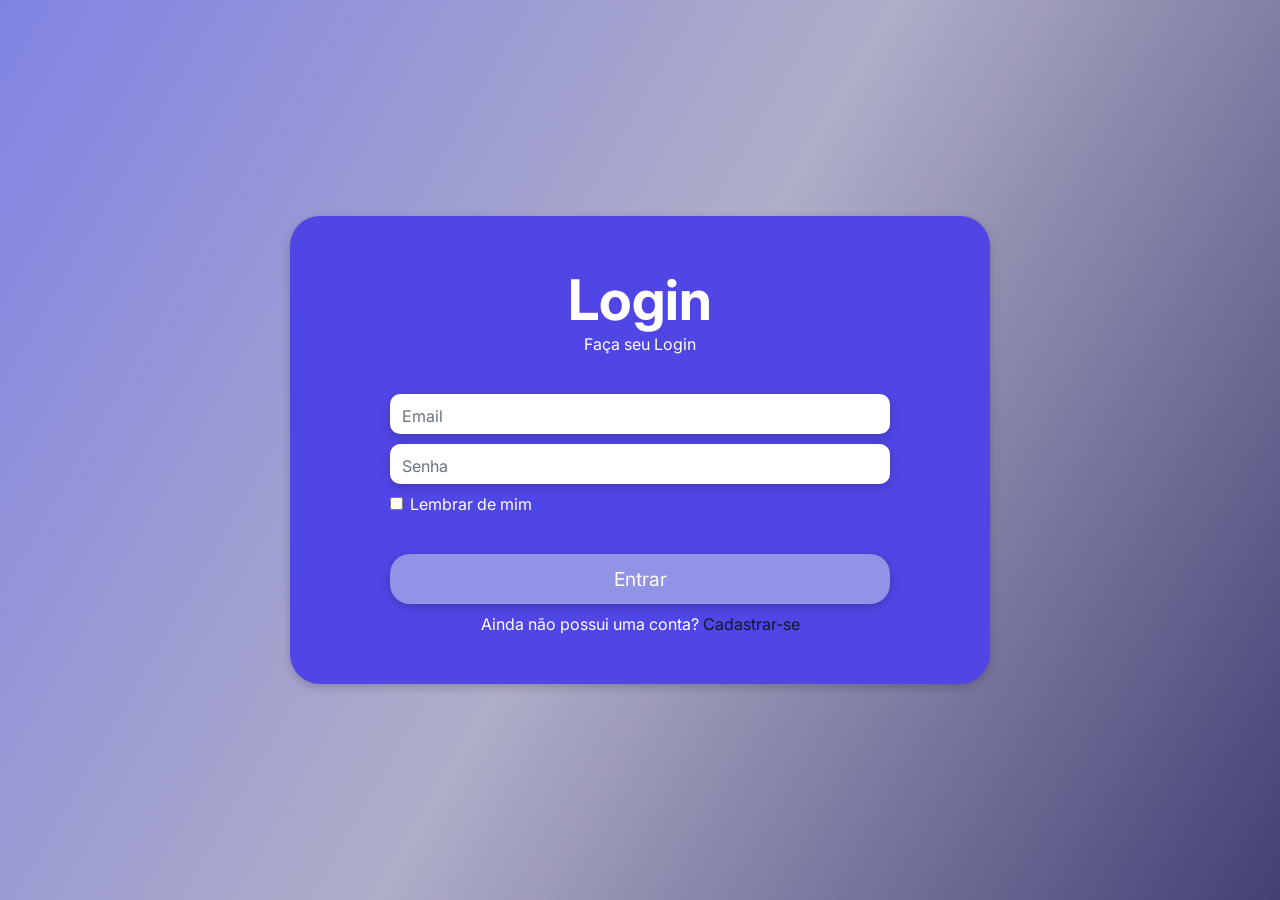
<file: index.html>
<!DOCTYPE html>
<html lang="pt-br">

<head>
    <meta charset="UTF-8">
    <meta name="viewport" content="width=device-width, initial-scale=1.0">
    <link rel="stylesheet" href="view/css/login.css">
    <link rel="stylesheet" href="view/css/toast.css">
    <script src="view/js/toast.js" defer></script>
    <script src="view/js/login.js" defer></script>
    <title>Login Tasky</title>
</head>

<body>

    <!--=============== Login ===============-->

    <main class="login-container active" id="login-container">
        <section class="container">
            <div class="content">
                <div class="title">
                    <h1>Login</h1>
                    <p>Faça seu Login</p>
                </div>
                <div class="input-section">
                    <div class="input-group">
                        <input type="email" id="email-login" class="input-field" placeholder=" " required>
                        <label for="email-login" class="floating-label">Email</label>
                    </div>
                    <div class="input-group">
                        <input type="password" id="senha-login" class="input-field" placeholder=" " required>
                        <label for="senha-login" class="floating-label">Senha</label>
                    </div>
                </div>
                <div class="checkbox-group">
                    <div class="checkbox-field">
                        <div>
                            <input type="checkbox" class="checkbox">
                        </div>
                        <div>
                            <p>Lembrar de mim</p>
                        </div>
                    </div>
                </div>
                <div class="submit">
                    <button class="btn-submit" onclick="validarLogin()">Entrar</button>
                    <p>Ainda não possui uma conta? <a href="" class="cadastrar-se"
                            onclick="mostrarCadastro(); return false">Cadastrar-se</a></p>
                </div>
        </section>
        </div>
    </main>

    <!--=============== Cadastro ===============-->

    <main class="cadastro-container" id="cadastro-container">
        <section class="container">
            <div class="content">
                <div class="title">
                    <h1>Cadastro</h1>
                    <p>Faça seu Cadastro</p>
                </div>
                <div class="input-section">
                    <div class="input-group">
                        <input type="text" id="nome-cadastro" class="input-field" placeholder=" " required>
                        <label for="nome-cadastro" class="floating-label">Nome completo</label>
                    </div>
                    <div class="input-group">
                        <input type="email" id="email-cadastro" class="input-field" placeholder=" " required>
                        <label for="email-cadastro" class="floating-label">Email</label>
                    </div>
                    <div class="input-group">
                        <input type="password" id="senha-cadastro" class="input-field" placeholder=" " required>
                        <label for="senha-cadastro" class="floating-label">Senha</label>
                    </div>
                    <div class="input-group">
                        <input type="password" id="confirmar-senha-cadastro" class="input-field" placeholder=" "
                            required>
                        <label for="confirmar-senha-cadastro" class="floating-label">Confirmar senha</label>
                    </div>
                </div>
                <div class="submit">
                    <button class="btn-submit" onclick="validarCadastro()">Cadastrar-se</button>
                    <p>Já possui uma conta? <a href="" onclick="mostrarLogin(); return false">Entrar</a></p>
                </div>
            </div>
        </section>
    </main>
</body>

</html>
</file>
<file: view/css/login.css>
@import url('https://fonts.googleapis.com/css2?family=Inter:wght@400;500;600;700&display=swap');

:root {
    --primary: #4F46E5;
    --primary-light: #9293e6;
    --text-main: #111827;
    --text-secondary: #6B7280;
    --success: #22C55E;
    --error: #EF4444;
}

* {
    margin: 0;
    padding: 0;
    box-sizing: border-box;
    font-family: 'Inter', sans-serif;
}

.login-container,
.cadastro-container {
    top: 0;
    left: 0;
    position: fixed;
    display: flex;
    width: 100%;
    height: 100vh;
    align-items: center;
    justify-content: center;
    background: linear-gradient(120deg, #8183e4, #afaec7, #434075);
    opacity: 0;
    visibility: hidden;
    transform: translateX(50px);
    transition: opacity 0.4s ease, transform 0.4s ease;
    overflow-y: auto;
    z-index: 10;
}

.login-container.active,
.cadastro-container.active {
    opacity: 1;
    visibility: visible;
    pointer-events: all;
    transform: translateX(0);
}

.container {
    background-color: var(--primary);
    display: flex;
    flex-direction: column;
    align-items: center;
    justify-content: center;
    border: none;
    border-radius: 30px;
    padding: 50px 0 50px 0;
    width: 700px;
    box-shadow: 0 3px 10px rgb(0 0 0 / 0.2);
}

.content {
    width: 500px;
    color: white;
}

.content a {
    outline: none;
    text-decoration: none;
}

.title {
    display: flex;
    flex-direction: column;
    align-items: center;
    justify-content: center;
    margin-bottom: 40px;
}

.title h1 {
    font-size: 3.5rem;
}

.input-group {
    position: relative;
    margin-top: 10px;
}

.input-field {
    pointer-events: all;
    cursor: pointer;
    width: 100%;
    height: 40px;
    border-radius: 10px;
    border: none;
    box-shadow: 0 3px 10px rgb(0 0 0 / 0.2);
    padding: 10px 10px 10px 10px;
}

.input-field:focus {
    outline: none;
}

.floating-label {
    position: absolute;
    left: 12px;
    top: 30%;
    color: var(--text-secondary);
    transition: 0.1s;
    pointer-events: none;
}


.input-field:focus~.floating-label,
.input-field:not(:placeholder-shown)~.floating-label {
    top: 0;
    opacity: 0;
}

.checkbox-group {
    display: flex;
    justify-content: space-between;
    margin-top: 10px;
}

.checkbox-field {
    display: flex;
    gap: 7px;
}

.submit {
    display: flex;
    flex-direction: column;
    margin-top: 40px;
    align-items: center;
    gap: 10px;
}

.btn-submit {
    background-color: var(--primary-light);
    color: white;
    cursor: pointer;
    font-size: 1.2rem;
    height: 50px;
    width: 100%;
    border-radius: 20px;
    border: none;
    box-shadow: 0 3px 10px rgb(0 0 0 / 0.2);
    transition: all 0.3s;
}

.btn-submit:hover {
    background-color: #a6a6e7;
    transform: scale(1.05);
}

a {
    color: #111827;
}

/* =========== Mobile =========== */

@media (max-width: 768px) {

    .container {
        border-radius: 20px;
        padding: 50px 0 50px 0;
        width: min(92vw, 360px);
        box-shadow: 0 3px 10px rgb(0 0 0 / 0.2);
    }

    .content {
        width: min(84vw, 300px);
    }

    .title {
        margin-bottom: 20px;
    }

    .title h1 {
        font-size: 2rem;
    }

    .input-field {
        height: 30px;
        border-radius: 7px;
        font-size: 0.8rem;
        padding: 5px 5px 5px 5px;
    }

    .floating-label {
        font-size: 0.8rem;
        left: 7px;
        top: 27%;
    }

    .checkbox-group {
        margin-top: 5px;
        font-size: 0.8rem;
    }

    .submit {
        margin-top: 20px;
        gap: 5px;
        font-size: 0.8rem;
    }

    .btn-submit {
        font-size: 1rem;
        height: 40px;
        border-radius: 10px;
    }

}

@media (max-width: 932px) and (max-height: 500px) and (orientation: landscape) {

    .login-container,
    .cadastro-container {
        align-items: flex-start;
        padding: 10px 0;
    }

    .container {
        width: min(85vw, 520px);
        max-width: calc(100vw - 16px);
        border-radius: 16px;
        padding: 20px 0;
    }

    .content {
        width: min(78vw, 420px);
        max-width: calc(100% - 28px);
    }

    .title {
        margin-bottom: 12px;
    }

    .title h1 {
        font-size: 1.8rem;
    }

    .input-group {
        margin-top: 8px;
    }

    .input-field {
        height: 34px;
        font-size: 0.85rem;
        border-radius: 8px;
    }

    .floating-label {
        font-size: 0.8rem;
    }

    .checkbox-group {
        margin-top: 6px;
        font-size: 0.8rem;
    }

    .submit {
        margin-top: 12px;
        gap: 6px;
    }

    .btn-submit {
        height: 38px;
        border-radius: 10px;
        font-size: 0.95rem;
    }
}
</file>
<file: view/css/toast.css>
/* ==================== Toast Notifications ==================== */

.toast-container {
    position: fixed;
    top: 20px;
    right: 20px;
    z-index: 9999;
    display: flex;
    flex-direction: column;
    gap: 10px;
    pointer-events: none;
}

.toast {
    min-width: 300px;
    max-width: 500px;
    padding: 16px 20px;
    border-radius: 10px;
    box-shadow: 0 4px 12px rgba(0, 0, 0, 0.15);
    display: flex;
    align-items: center;
    gap: 12px;
    pointer-events: all;
    animation: slideIn 0.3s ease-out;
    transition: all 0.3s ease;
    font-family: 'Inter', sans-serif;
}

.toast.hiding {
    animation: slideOut 0.3s ease-out forwards;
}

.toast-icon {
    font-size: 24px;
    flex-shrink: 0;
}

.toast-content {
    flex: 1;
    display: flex;
    flex-direction: column;
    gap: 4px;
}

.toast-title {
    font-weight: 600;
    font-size: 14px;
    line-height: 1.4;
}

.toast-message {
    font-size: 13px;
    line-height: 1.4;
    opacity: 0.9;
}

.toast-close {
    background: none;
    border: none;
    font-size: 20px;
    cursor: pointer;
    opacity: 0.7;
    transition: opacity 0.2s;
    padding: 0;
    width: 20px;
    height: 20px;
    display: flex;
    align-items: center;
    justify-content: center;
    flex-shrink: 0;
}

.toast-close:hover {
    opacity: 1;
}

/* Toast Types */
.toast.success {
    background: linear-gradient(135deg, #22C55E, #16A34A);
    color: white;
}

.toast.error {
    background: linear-gradient(135deg, #EF4444, #DC2626);
    color: white;
}

.toast.warning {
    background: linear-gradient(135deg, #F59E0B, #D97706);
    color: white;
}

.toast.info {
    background: linear-gradient(135deg, #3B82F6, #2563EB);
    color: white;
}

/* Animations */
@keyframes slideIn {
    from {
        transform: translateX(400px);
        opacity: 0;
    }
    to {
        transform: translateX(0);
        opacity: 1;
    }
}

@keyframes slideOut {
    from {
        transform: translateX(0);
        opacity: 1;
    }
    to {
        transform: translateX(400px);
        opacity: 0;
    }
}

/* Responsivo */
@media (max-width: 600px) {
    .toast-container {
        left: 20px;
        right: 20px;
    }
    
    .toast {
        min-width: unset;
        width: 100%;
    }
}
</file>
<file: view/css/cadastrar-tarefa.css>
@import url('https://fonts.googleapis.com/css2?family=Inter:wght@400;500;600;700&display=swap');

:root {
    --primary: #4F46E5;
    --primary-light: #6366F1;
    --bg: #F9FAFB;
    --text-main: #43464e;
    --text-secondary: #6B7280;
    --success: #22C55E;
    --error: #EF4444;
}

* {
    margin: 0;
    padding: 0;
    box-sizing: border-box;
    font-family: 'Inter', sans-serif;
}

body {
    background-color: var(--bg);
    width: 100%;
    min-height: 100vh;
    display: flex;
    flex-direction: column;
}

h1,
h2,
h3 {
    font-weight: 600;
}

button {
    font-weight: 500;
}

p,
span,
input {
    font-weight: 400;
}

/* ==================== Header ==================== */

.header {
    display: flex;
    background: linear-gradient(120deg, #6366F1, #4F46E5, #3b32ec);
    height: 125px;
    align-items: center;
    justify-content: center;
    box-shadow: 0 3px 10px rgb(0 0 0 / 0.2);
}

.content-header {
    display: flex;
    align-items: center;
    justify-content: space-between;
    width: 100%;
    margin: 0 50px 0 20px;

}

.logo img {
    height: 150px;
    width: 140px;
    border-radius: 10px;
}

.nav {
    display: flex;
    gap: 20px;
    align-items: center;
}

.nav a {
    text-decoration: none;
}

.nav span {
    color: white;
    background-color: var(--primary-light);
    border-radius: 10px;
    padding: 10px 10px 10px 10px;
    box-shadow: 0 3px 10px rgb(0 0 0 / 0.2);
    cursor: pointer;
    transition: background-color 0.5s ease;
}

.nav span:hover {
    background-color: #898bff;
}

.perfil {
    width: 50px;
    height: 50px;
    border-radius: 50px;
    cursor: pointer;
}

/* ==================== Cadastrar Tarefa ==================== */

.container {
    position: relative;
    width: 100%;
    flex: 1;
}

.cadastro-container {
    display: flex;
    align-items: center;
    justify-content: center;
    margin-top: 50px;
    flex-direction: column;
    gap: 20px;
}

.cadastro-container h1 {
    font-size: 3rem;
}

.container-title {
    width: 800px;
}

.titulo-cadastre {
    display: grid;
    grid-template-columns: 1fr 500px 1fr;
    align-items: center;
}

.form {
    width: 800px;
}

.form div {
    margin-bottom: 20px;
}

.nome-titulo input {
    width: 100%;
    height: 30px;
    padding: 0 10px;
    box-shadow: 0 3px 10px rgb(0 0 0 / 0.2);
    border: none;
    outline: none;
    transition: 0.3s;
}

.nome-titulo input:focus {
    transform: scale(1.01);
}

.desc textarea {
    width: 100%;
    resize: none;
    overflow-y: auto;
    padding: 10px;
    box-shadow: 0 3px 10px rgb(0 0 0 / 0.2);
    border: none;
    outline: none;
    transition: 0.3s;
}

.contador {
    font-size: 0.8rem;
    color: var(--text-secondary);
}

.desc textarea:focus {
    transform: scale(1.01);
}

.alteracoes {
    display: flex;
    justify-content: space-between;
    margin: 20px;
}

.cancelar button {
    background-color: var(--error);
    padding: 10px 20px;
    border-radius: 5px;
    border: none;
    color: white;
    box-shadow: 0 3px 10px rgb(0 0 0 / 0.2);
    cursor: pointer;
}

.cancelar button:hover {
    background-color: #752020;
    transform: scale(1.02);
}

.salvar button {
    background-color: var(--success);
    padding: 10px 30px;
    border-radius: 5px;
    border: none;
    color: white;
    box-shadow: 0 3px 10px rgb(0 0 0 / 0.2);
    cursor: pointer;
    transition: 0.3s;
}

.salvar button:hover {
    background-color: #16853f;
    transform: scale(1.02);
}

.container-footer {
    display: flex;
    justify-content: center;
    align-items: center;
    background: linear-gradient(120deg, #6366F1, #4F46E5, #3b32ec);
    color: var(--bg);
    width: 100%;
    padding: 20px 0;
    min-height: 100px;
    margin-top: auto;
}

.title-footer h1 {
    font-size: 1rem;
    text-align: center;
}

.title-footer h1 a {
    text-decoration: none;
    color: black;
}

@media (max-width: 768px) {

    html,
    body {
        overflow-x: hidden;
    }

    /* ==================== Header ==================== */

    .header {
        height: 90px;
        align-items: center;
    }

    .content-header {
        margin: 0 10px;
        padding: 0 6px;
    }

    .logo img {
        height: 100px;
        width: 90px;
    }

    .nav {
        gap: 10px;
    }

    .nav span {
        border-radius: 7px;
        padding: 5px 5px 5px 5px;
        font-size: 0.8rem;
    }

    .nav span:hover {
        background-color: #898bff;
    }

    .perfil {
        width: 25px;
        height: 25px;
        border-radius: 15px;
    }

    /* ==================== Cadastrar Tarefa ==================== */

    .cadastro-container {
        margin-top: 20px;
    }

    .cadastro-container h1 {
        text-align: center;
        font-size: 1rem;
    }

    .container-title {
        width: min(92vw, 320px);
    }

    .titulo-cadastre {
        grid-template-columns: auto 1fr;
        gap: 8px;
        align-items: center;
    }

    .back {
        display: flex;
        align-items: center;
    }

    .back a {
        display: flex;
        align-items: center;
    }

    .back svg {
        width: 18px;
        height: 18px;
    }

    .form {
        width: min(92vw, 320px);
    }

    .form div {
        margin-bottom: 20px;
    }

    .nome-titulo input {
        width: 100%;
        height: 30px;
        padding: 0 10px;
        box-shadow: 0 3px 10px rgb(0 0 0 / 0.2);
        border: none;
        outline: none;
        transition: 0.3s;
    }

    .nome-titulo input:focus {
        transform: scale(1.01);
    }

    .nome-titulo label {
        font-size: 0.8rem;
    }

    .desc label {
        font-size: 0.8rem;
    }

    .desc textarea {
        width: 100%;
        resize: none;
        overflow-y: auto;
        padding: 10px;
        box-shadow: 0 3px 10px rgb(0 0 0 / 0.2);
        border: none;
        outline: none;
        transition: 0.3s;
    }

    .contador {
        font-size: 0.8rem;
        color: var(--text-secondary);
    }

    .desc textarea:focus {
        transform: scale(1.01);
    }

    .alteracoes {
        display: flex;
        justify-content: space-between;
        margin: 20px;
    }

    .cancelar button {
        background-color: var(--error);
        padding: 10px 20px;
        border-radius: 5px;
        border: none;
        color: white;
        box-shadow: 0 3px 10px rgb(0 0 0 / 0.2);
        cursor: pointer;
    }

    .cancelar button:hover {
        background-color: #752020;
        transform: scale(1.02);
    }

    .salvar button {
        background-color: var(--success);
        padding: 10px 30px;
        border-radius: 5px;
        border: none;
        color: white;
        box-shadow: 0 3px 10px rgb(0 0 0 / 0.2);
        cursor: pointer;
        transition: 0.3s;
    }

    .salvar button:hover {
        background-color: #16853f;
        transform: scale(1.02);
    }

    .container-footer {
        display: flex;
        justify-content: center;
        align-items: center;
        background: linear-gradient(120deg, #6366F1, #4F46E5, #3b32ec);
        color: var(--bg);
        width: 100%;
        padding: 20px 0;
        min-height: 100px;
        margin-top: auto;
    }

    .title-footer h1 {
        font-size: 0.5rem;
    }

}

@media (max-width: 420px) {

    .content-header {
        margin: 0 6px;
        padding: 0 4px;
    }

    .logo img {
        height: 78px;
        width: 70px;
    }

    .nav {
        gap: 6px;
    }

    .nav span {
        font-size: 0.7rem;
        padding: 4px 6px;
    }

    .perfil {
        width: 22px;
        height: 22px;
    }

    .container-title,
    .form {
        width: min(94vw, 290px);
    }

    .cadastro-container h1 {
        font-size: 0.95rem;
    }

    .alteracoes {
        margin: 12px 4px;
        gap: 8px;
    }

    .cancelar button,
    .salvar button {
        padding: 8px 12px;
        font-size: 0.78rem;
    }
}

@media (max-width: 932px) and (max-height: 500px) and (orientation: landscape) {

    .header {
        height: 72px;
    }

    .logo img {
        height: 78px;
        width: 72px;
    }

    .nav span {
        border-radius: 7px;
        padding: 6px 8px;
        font-size: 0.75rem;
    }

    .perfil {
        width: 30px;
        height: 30px;
    }

    .cadastro-container {
        margin-top: 12px;
        gap: 12px;
    }

    .cadastro-container h1 {
        text-align: center;
        font-size: 1.3rem;
    }

    .container-title {
        width: min(88vw, 640px);
    }

    .titulo-cadastre {
        grid-template-columns: auto 1fr;
        gap: 12px;
        text-align: left;
    }

    .back {
        display: flex;
        align-items: center;
    }

    .back a {
        display: flex;
        align-items: center;
    }

    .back svg {
        width: 20px;
        height: 20px;
    }

    .form {
        width: min(88vw, 640px);
    }

    .form div {
        margin-bottom: 12px;
    }

    .nome-titulo label,
    .desc label {
        font-size: 0.8rem;
    }

    .nome-titulo input {
        height: 30px;
        font-size: 0.85rem;
    }

    .desc textarea {
        min-height: 74px;
    }

    .alteracoes {
        margin: 12px 6px;
        gap: 12px;
    }

    .cancelar button,
    .salvar button {
        padding: 8px 18px;
        font-size: 0.85rem;
    }

    .container-footer {
        min-height: 80px;
    }

    .title-footer h1 {
        font-size: 0.65rem;
    }
}
</file>
<file: view/css/perfil.css>
@import url('https://fonts.googleapis.com/css2?family=Inter:wght@400;500;600;700&display=swap');

:root {
    --primary: #4F46E5;
    --primary-light: #6366F1;
    --bg: #F9FAFB;
    --text-main: #43464e;
    --text-secondary: #6B7280;
    --success: #22C55E;
    --error: #EF4444;
}

* {
    margin: 0;
    padding: 0;
    box-sizing: border-box;
    font-family: 'Inter', sans-serif;
}

body {
    background-color: var(--bg);
    width: 100%;
    min-height: 100vh;
    display: flex;
    flex-direction: column;
}

h1,
h2,
h3 {
    font-weight: 600;
}

button {
    font-weight: 500;
}

p,
span,
input {
    font-weight: 400;
}

/* ==================== Header ==================== */

.header {
    display: flex;
    background: linear-gradient(120deg, #6366F1, #4F46E5, #3b32ec);
    height: 125px;
    align-items: center;
    justify-content: center;
    box-shadow: 0 3px 10px rgb(0 0 0 / 0.2);
}

.content-header {
    display: flex;
    align-items: center;
    justify-content: space-between;
    width: 100%;
    margin: 0 50px 0 20px;

}

.logo img {
    height: 150px;
    width: 140px;
    border-radius: 10px;
}

.nav {
    display: flex;
    gap: 20px;
    align-items: center;
}

.nav a {
    text-decoration: none;
}

.nav span {
    color: white;
    background-color: var(--primary-light);
    border-radius: 10px;
    padding: 10px 10px 10px 10px;
    box-shadow: 0 3px 10px rgb(0 0 0 / 0.2);
    cursor: pointer;
    transition: background-color 0.5s ease;
}

.nav span:hover {
    background-color: #898bff;
}

.perfil {
    width: 50px;
    height: 50px;
    border-radius: 50px;
    cursor: pointer;
}

/* ==================== Container Editar ==================== */

.container {
    position: relative;
    width: 100%;
    flex: 1;
}

.cadastro-container {
    display: flex;
    align-items: center;
    justify-content: center;
    margin-top: 50px;
    flex-direction: column;
    gap: 20px;
}

.cadastro-container h1 {
    font-size: 3rem;
}

.container-title {
    width: 800px;
}

.titulo-cadastre {
    text-align: center;
}

.form {
    width: 800px;
}

.form div {
    margin-bottom: 20px;
}

.nome-titulo input {
    width: 100%;
    height: 30px;
    padding: 0 10px;
    box-shadow: 0 3px 10px rgb(0 0 0 / 0.2);
    border: none;
    outline: none;
    transition: 0.3s;
}

.nome-titulo input:focus {
    transform: scale(1.01);
}

.desc textarea {
    width: 100%;
    resize: none;
    overflow-y: auto;
    padding: 10px;
    box-shadow: 0 3px 10px rgb(0 0 0 / 0.2);
    border: none;
    outline: none;
    transition: 0.3s;
}

.contador {
    font-size: 0.8rem;
    color: var(--text-secondary);
}

.desc textarea:focus {
    transform: scale(1.01);
}

.alteracoes {
    display: flex;
    justify-content: space-between;
    margin: 20px;
}

.cancelar button {
    background-color: var(--error);
    padding: 10px 20px;
    border-radius: 5px;
    border: none;
    color: white;
    box-shadow: 0 3px 10px rgb(0 0 0 / 0.2);
    cursor: pointer;
}

.cancelar button:hover {
    background-color: #752020;
    transform: scale(1.02);
}

.salvar button {
    background-color: var(--success);
    padding: 10px 30px;
    border-radius: 5px;
    border: none;
    color: white;
    box-shadow: 0 3px 10px rgb(0 0 0 / 0.2);
    cursor: pointer;
    transition: 0.3s;
}

.salvar button:hover {
    background-color: #16853f;
    transform: scale(1.02);
}

/* ==================== Footer ==================== */

.container-footer {
    display: flex;
    justify-content: center;
    align-items: center;
    background: linear-gradient(120deg, #6366F1, #4F46E5, #3b32ec);
    color: var(--bg);
    width: 100%;
    padding: 20px 0;
    min-height: 150px;
    margin-top: auto;
}

.title-footer h1 {
    font-size: 1rem;
    text-align: center;
}

.title-footer h1 a {
    text-decoration: none;
    color: black;
}

@media (max-width: 768px) {

    .header {
        height: 90px;
        align-items: center;
    }

    .logo img {
        height: 100px;
        width: 90px;
    }

    .nav {
        gap: 10px;
    }

    .nav span {
        border-radius: 7px;
        padding: 5px 5px 5px 5px;
        font-size: 0.8rem;
    }

    .nav span:hover {
        background-color: #898bff;
    }

    .perfil {
        width: 25px;
        height: 25px;
        border-radius: 15px;
    }

    /* ==================== Container Editar ==================== */

    .cadastro-container {
        margin-top: 20px;
        gap: 20px;
    }

    .cadastro-container h1 {
        font-size: 1.5rem;
    }

    .container-title {
        width: 250px;
    }

    .form {
        width: 250px;
    }

    .form div {
        margin-bottom: 10px;
    }

    .nome-titulo label {
        font-size: 0.8rem;
    }

    .nome-titulo input {
        height: 25px;
        font-size: 0.8rem;
    }

    .alteracoes {
        margin: 20px;
    }


    /* ==================== Footer ==================== */

    .title-footer h1 {
        font-size: 0.5rem;
    }

}

@media (max-width: 932px) and (max-height: 500px) and (orientation: landscape) {

    .header {
        height: 72px;
    }

    .logo img {
        height: 78px;
        width: 72px;
    }

    .nav span {
        border-radius: 7px;
        padding: 6px 8px;
        font-size: 0.75rem;
    }

    .perfil {
        width: 30px;
        height: 30px;
    }

    .cadastro-container {
        margin-top: 12px;
        gap: 12px;
    }

    .cadastro-container h1 {
        font-size: 1.3rem;
        text-align: center;
    }

    .container-title {
        width: min(86vw, 620px);
    }

    .form {
        width: min(86vw, 620px);
    }

    .form div {
        margin-bottom: 12px;
    }

    .nome-titulo label,
    .desc label {
        font-size: 0.8rem;
    }

    .nome-titulo input {
        height: 30px;
        font-size: 0.85rem;
    }

    .alteracoes {
        margin: 12px 6px;
        gap: 12px;
    }

    .container-footer {
        min-height: 80px;
    }

    .title-footer h1 {
        font-size: 0.65rem;
    }
}
</file>
<file: view/css/tarefa.css>
@import url('https://fonts.googleapis.com/css2?family=Inter:wght@400;500;600;700&display=swap');

:root {
    --primary: #4F46E5;
    --primary-light: #6366F1;
    --bg: #F9FAFB;
    --text-main: #43464e;
    --text-secondary: #6B7280;
    --success: #22C55E;
    --error: #EF4444;
}

* {
    margin: 0;
    padding: 0;
    box-sizing: border-box;
    font-family: 'Inter', sans-serif;
}

html,
body {
    min-height: 100%;
    margin: 0;
}

body {
    background-color: var(--bg);
    width: 100%;
    display: flex;
    flex-direction: column;
    min-height: 100vh;
}

main {
    flex: 1;
    /* faz o conteúdo principal ocupar o espaço restante */
}

h1,
h2,
h3 {
    font-weight: 600;
}

button {
    font-weight: 500;
}

p,
span,
input {
    font-weight: 400;
}

/* ==================== Header ==================== */

.header {
    display: flex;
    background: linear-gradient(120deg, #6366F1, #4F46E5, #3b32ec);
    height: 125px;
    align-items: center;
    justify-content: center;
    box-shadow: 0 3px 10px rgb(0 0 0 / 0.2);
}

.content-header {
    display: flex;
    align-items: center;
    justify-content: space-between;
    width: 100%;
    margin: 0 50px 0 20px;
}

.logo img {
    height: 150px;
    width: 140px;
    border-radius: 10px;
}

.nav {
    display: flex;
    align-items: center;
    gap: 20px;
}

.nav a {
    text-decoration: none;
}

.nav span {
    color: white;
    background-color: var(--primary-light);
    border-radius: 10px;
    padding: 10px 10px 10px 10px;
    box-shadow: 0 3px 10px rgb(0 0 0 / 0.2);
    cursor: pointer;
    transition: background-color 0.5s ease;
}

.nav span:hover {
    background-color: #898bff;
}

.perfil {
    width: 50px;
    height: 50px;
    border-radius: 50px;
    cursor: pointer;
}

/* ==================== Tarefas ==================== */

.container {
    display: flex;
    justify-content: center;
    margin-top: 40px;
}

.btn-add {
    display: flex;
    justify-content: center;
    padding-bottom: 20px;
    border-bottom: 1px solid var(--text-main);
    width: 1200px;
}

.add-tarefa {
    padding: 30px 150px;
    border-radius: 10px;
    border: none;
    box-shadow: 0 3px 10px rgb(0 0 0 / 0.2);
    background-color: var(--primary-light);
    font-size: 1.2rem;
    color: white;
    transition: 0.3s ease;
    cursor: pointer;
}

.add-tarefa:hover {
    background-color: #898bff;
    transform: scale(1.01);
}

.tarefa-container {
    padding: 20px;
    display: flex;
    align-items: center;
    justify-content: center;
    flex-direction: column;
    gap: 20px;
}

.lista-de-tarefas {
    color: var(--text-main);
    width: 1000px;
    padding: 15px;
    display: flex;
    flex-direction: column;
    gap: 20px;
}

.tarefas-group {
    display: flex;
    flex-direction: column;
    gap: 5px;
}

.tarefas-field {
    display: flex;
    flex-direction: column;
    background-color: var(--bg);
    border: none;
    padding: 40px 20px;
    box-shadow: 0 3px 10px rgb(0 0 0 / 0.2);
    transition: 0.3s;
}

.nome-tarefa {
    display: flex;
    align-items: center;
    justify-content: space-between;
    cursor: pointer;
    margin-bottom: 15px;
}

.accordion-icon {
    font-size: 12px;
    transition: transform 0.3s ease;
    margin-left: 10px;
}

.accordion-content {
    margin-bottom: 15px;
    padding: 15px;
    background-color: #f5f5f5;
    border-left: 4px solid var(--primary-light);
    border-radius: 4px;
    animation: slideDown 0.3s ease;
}

@keyframes slideDown {
    from {
        opacity: 0;
        max-height: 0;
    }

    to {
        opacity: 1;
        max-height: 500px;
    }
}

.accordion-description {
    color: var(--text-main);
    line-height: 1.6;
    margin: 0;
    font-size: 0.95rem;
    word-wrap: break-word;
}

.btn-tarefas {
    display: flex;
    align-items: center;
    justify-content: flex-start;
    gap: 10px;
}

#editarBtn {
    border: none;
    background-color: inherit;
}

.btn {
    position: relative;
    display: flex;
    align-items: center;
    gap: 5px;
    border-radius: 5px;
    padding: 8px 12px;
    box-shadow: 0 3px 10px rgb(0 0 0 / 0.2);
    cursor: pointer;
}

.btn svg {
    width: 15px;
    height: 15px;
}

.btn p {
    font-size: 0.8rem;
}

.btn.excluir {
    background-color: var(--error);
    color: white;
}

.btn.excluir:hover {
    background-color: #752020;
}

.btn.editar {
    background-color: var(--primary-light);
    color: white;
}

.btn.editar:hover {
    background-color: var(--primary);
}

.dropdown-container {
    position: relative;
}

.dropdown-menu {
    position: absolute;
    top: 10%;
    right: 30%;
    margin-top: 8px;
    background-color: white;
    border-radius: 8px;
    box-shadow: 0 4px 12px rgba(0, 0, 0, 0.15);
    padding: 16px;
    min-width: 300px;
    z-index: 1000;

    display: none;
    opacity: 0;
    transform: translateY(-10px);
    transition: opacity 0.2s, transform 0.2s;
}

.dropdown-menu.active {
    display: block;
    opacity: 1;
    transform: translateY(0);
}

.dropdown-item {
    margin-bottom: 16px;
}

.dropdown-item label {
    display: block;
    margin-bottom: 6px;
    font-weight: 500;
    color: #333;
    font-size: 14px;
}

.dropdown-item input,
.dropdown-item textarea {
    width: 100%;
    padding: 8px;
    border: none;
    border-radius: 4px;
    box-shadow: 0 4px 12px rgba(0, 0, 0, 0.15);
    font-size: 14px;
}

.dropdown-item textarea {
    resize: none;
    min-height: 80px;
}

.dropdown-container>button {
    border: none;
    background-color: transparent;
    padding: 0;
    cursor: pointer;
}

.contador {
    font-size: 0.8rem;
    color: var(--text-secondary);
}

.dropdown-actions {
    display: flex;
    gap: 15px;
    padding-top: 16px;
    border-top: 1px solid #eee;
}

.btn-salvar {
    flex: 1;
    padding: 8px;
    background-color: var(--success);
    color: white;
    border: none;
    box-shadow: 0 4px 12px rgba(0, 0, 0, 0.15);
    border-radius: 4px;
    cursor: pointer;
    font-weight: 500;
    transition: 0.3s ease;
}

.btn-cancelar {
    flex: 1;
    padding: 8px;
    background-color: var(--error);
    color: white;
    border-radius: 4px;
    border: none;
    cursor: pointer;
    font-weight: 500;
    transition: 0.3s ease;
}

.btn-salvar:hover {
    transform: scale(1.01);
    background-color: #16853f;
}

.btn-cancelar:hover {
    transform: scale(1.01);
    background-color: #752020;
}

.container-footer {
    display: flex;
    justify-content: center;
    align-items: center;
    background: linear-gradient(120deg, #6366F1, #4F46E5, #3b32ec);
    color: var(--bg);
    width: 100%;
    padding: 20px 0;
    min-height: 200px;
}

.title-footer h1 {
    font-size: 1rem;
    text-align: center;
}

.title-footer h1 a {
    text-decoration: none;
    color: black;
}

/* ============= Mobile ============= */
@media (max-width: 768px) {

    html,
    body {
        overflow-x: hidden;
    }

    .header {
        height: 90px;
        align-items: center;
    }

    .content-header {
        margin: 0 10px;
        padding: 0 6px;
    }

    .logo img {
        height: 100px;
        width: 90px;
    }

    .nav {
        gap: 10px;
    }

    .nav span {
        border-radius: 7px;
        padding: 5px 5px 5px 5px;
        font-size: 0.8rem;
    }

    .nav span:hover {
        background-color: #898bff;
    }

    .perfil {
        width: 25px;
        height: 25px;
        border-radius: 15px;
    }

    /* ==================== Tarefas ==================== */

    .container {
        margin-top: 10px;
    }

    .btn-add {
        padding-bottom: 20px;
        border-bottom: 1px solid var(--text-main);
        width: 100%;
    }

    .add-tarefa {
        padding: 20px 30px;
        font-size: 0.8rem;
    }

    .add-tarefa:hover {
        background-color: #898bff;
        transform: scale(1.01);
    }

    .tarefa-container {
        width: 100%;
        padding: 12px;
        gap: 20px;
    }

    .lista-de-tarefas {
        color: var(--text-main);
        width: 100%;
        max-width: 100%;
        gap: 10px;
    }

    .lista-de-tarefas h1 {
        font-size: 1.5rem;
    }

    .lista-de-tarefas h2 {
        font-size: 1.2rem;
    }

    .tarefas-group {
        gap: 5px;
    }

    .tarefas-field {
        padding: 20px 20px;
    }

    .btn-tarefas {
        gap: 6px;
        flex-wrap: wrap;
    }

    .btn {
        padding: 6px 8px;
    }

    .btn svg {
        width: 13px;
        height: 13px;
    }

    .btn p {
        font-size: 0.72rem;
    }

    .nome-tarefa {
        margin-bottom: 15px;
    }

    .dropdown-container {
        position: relative;
    }

    .dropdown-menu {
        position: absolute;
        top: 80%;
        left: 0;
        margin-top: 8px;
        border-radius: 8px;
        min-width: 200px;
        max-width: min(82vw, 280px);
        max-height: 200px;
    }

    .dropdown-menu.active {
        display: block;
        opacity: 1;
        transform: translateY(0);
    }

    .dropdown-item {
        margin-bottom: 16px;
    }

    .dropdown-item label {
        display: block;
        margin-bottom: 2px;
        font-weight: 500;
        color: #333;
        font-size: 12px;
    }

    .dropdown-item input,
    .dropdown-item textarea {
        padding: 4px;
        font-size: 12px;
    }

    .dropdown-item textarea {
        resize: vertical;
        min-height: 30px;
    }

    .contador {
        font-size: 0.8rem;
        color: var(--text-secondary);
    }

    .dropdown-actions {
        padding-top: 8px;
        border-top: 1px solid #eee;
    }

    .title-footer h1 {
        font-size: 0.5rem;
    }
}

@media (max-width: 420px) {

    .tarefas-field {
        padding: 14px 12px;
    }

    .btn-tarefas {
        gap: 4px;
    }

    .btn {
        padding: 4px 6px;
        border-radius: 4px;
    }

    .btn svg {
        width: 11px;
        height: 11px;
    }

    .btn p {
        font-size: 0.64rem;
    }
}

@media (max-width: 932px) and (max-height: 500px) and (orientation: landscape) {

    html,
    body {
        overflow-x: hidden;
    }

    .header {
        height: 72px;
    }

    .content-header {
        margin: 0 8px;
        padding: 0 6px;
    }

    .logo img {
        height: 78px;
        width: 72px;
    }

    .nav span {
        border-radius: 7px;
        padding: 6px 8px;
        font-size: 0.75rem;
    }

    .perfil {
        width: 30px;
        height: 30px;
    }

    .container {
        margin-top: 8px;
    }

    .btn-add {
        width: min(92vw, 900px);
        padding-bottom: 12px;
    }

    .add-tarefa {
        padding: 12px 36px;
        font-size: 0.9rem;
    }

    .tarefa-container {
        padding: 12px;
        gap: 12px;
    }

    .lista-de-tarefas {
        width: min(92vw, 900px);
        gap: 12px;
        padding: 10px;
    }

    .lista-de-tarefas h1 {
        font-size: 1.4rem;
    }

    .lista-de-tarefas h2 {
        font-size: 1.05rem;
    }

    .tarefas-field {
        padding: 16px 14px;
    }

    .btn {
        padding: 6px 10px;
    }

    .btn p {
        font-size: 0.75rem;
    }

    .dropdown-menu {
        top: 85%;
        right: 0;
        min-width: 260px;
        max-width: min(88vw, 360px);
        padding: 12px;
    }

    .dropdown-item {
        margin-bottom: 10px;
    }

    .dropdown-item label {
        margin-bottom: 4px;
        font-size: 12px;
    }

    .dropdown-item input,
    .dropdown-item textarea {
        font-size: 12px;
        padding: 6px;
    }

    .dropdown-item textarea {
        min-height: 50px;
    }

    .dropdown-actions {
        gap: 10px;
        padding-top: 10px;
    }

    .btn-salvar,
    .btn-cancelar {
        padding: 7px;
        font-size: 0.8rem;
    }

    .container-footer {
        min-height: 80px;
    }

    .title-footer h1 {
        font-size: 0.65rem;
    }
}

@media (max-width: 932px) and (max-height: 500px) and (orientation: landscape) {

    .header {
        height: 72px;
    }

    .logo img {
        height: 78px;
        width: 72px;
    }

    .nav {
        gap: 12px;
    }

    .nav span {
        border-radius: 7px;
        padding: 6px 8px;
        font-size: 0.75rem;
    }

    .perfil {
        width: 30px;
        height: 30px;
    }

    .container {
        margin-top: 12px;
    }

    .btn-add {
        width: 95%;
        padding-bottom: 12px;
    }

    .add-tarefa {
        padding: 12px 30px;
        font-size: 0.95rem;
    }

    .tarefa-container {
        padding: 8px;
        gap: 10px;
    }

    .lista-de-tarefas {
        width: 95%;
        gap: 10px;
        padding: 10px;
    }

    .lista-de-tarefas h1 {
        font-size: 1.2rem;
    }

    .lista-de-tarefas h2 {
        font-size: 0.95rem;
    }

    .tarefas-field {
        padding: 16px 12px;
    }

    .tarefas-group {
        gap: 4px;
    }

    .nome-tarefa {
        margin-bottom: 10px;
    }

    .accordion-content {
        margin-bottom: 10px;
        padding: 12px;
        font-size: 0.9rem;
    }

    .btn-tarefas {
        gap: 6px;
        flex-wrap: wrap;
    }

    .btn {
        padding: 6px 10px;
        font-size: 0.8rem;
    }

    .btn svg {
        width: 14px;
        height: 14px;
    }

    .btn p {
        font-size: 0.7rem;
    }

    .dropdown-menu {
        top: 85%;
        right: -10px;
        min-width: 240px;
        max-width: min(90vw, 340px);
        padding: 10px;
    }

    .dropdown-item {
        margin-bottom: 8px;
    }

    .dropdown-item label {
        margin-bottom: 3px;
        font-size: 11px;
    }

    .dropdown-item input,
    .dropdown-item textarea {
        font-size: 12px;
        padding: 5px;
    }

    .dropdown-item textarea {
        min-height: 50px;
    }

    .dropdown-actions {
        gap: 8px;
        padding-top: 8px;
    }

    .btn-salvar,
    .btn-cancelar {
        padding: 6px;
        font-size: 0.75rem;
    }

    .container-footer {
        padding: 12px 0;
        min-height: 70px;
    }

    .title-footer h1 {
        font-size: 0.6rem;
    }
}
</file>
